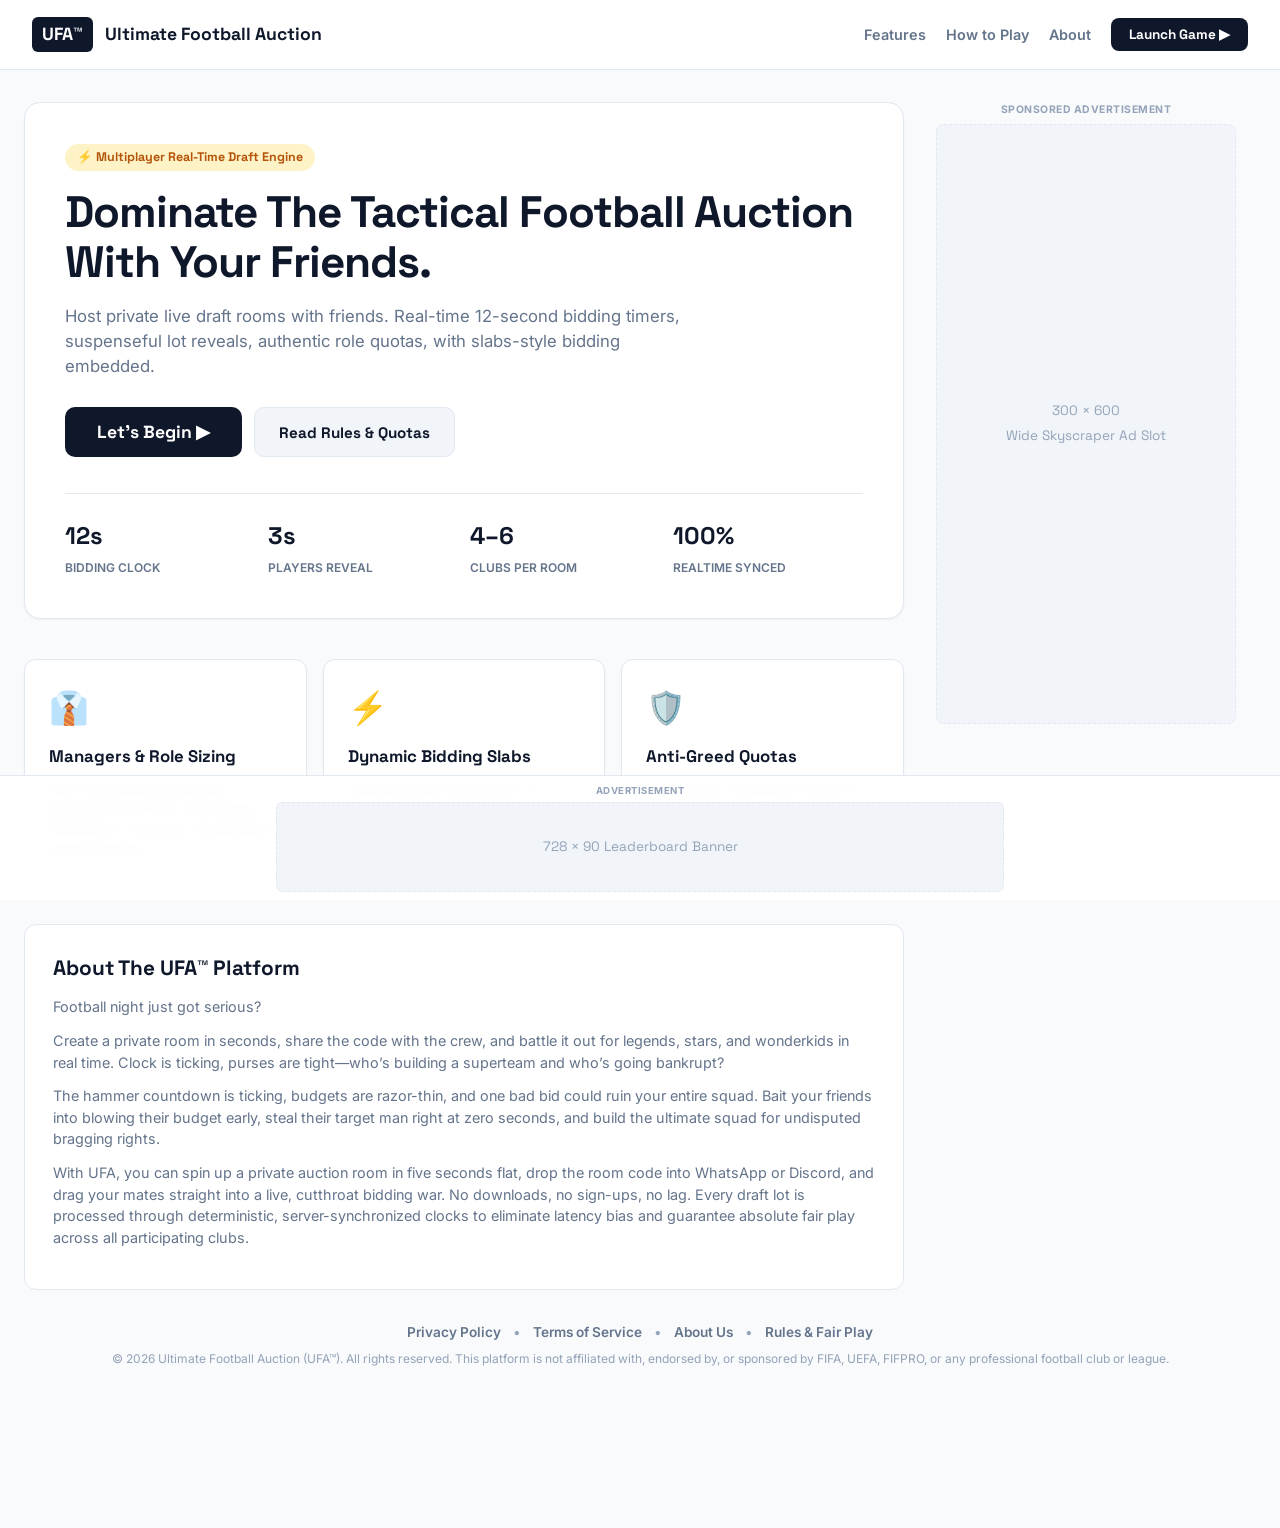
<file: index.html>
<!DOCTYPE html>
<html lang="en">
<head>
  <!-- Primary Meta Tags -->
<title>UFA | Real-Time Multiplayer Football Draft & Auction Arena</title>
<meta name="title" content="UFA | Real-Time Multiplayer Football Draft & Auction Arena">
<meta name="description" content="Host private, live-action football auctions with friends. Zero latency, 440+ legendary cards, manager tactics, and instant multiplayer draft rooms in your browser.">
<meta name="keywords" content="football auction game, live draft simulator, online soccer auction with friends, fifa card draft room, multiplayer football bid engine">
<meta name="author" content="Emon">
<meta name="robots" content="index, follow">
<link rel="canonical" href="https://ufa-football.onrender.com/">

<!-- Open Graph / WhatsApp / Discord Embeds -->
<meta property="og:type" content="website">
<meta property="og:url" content="https://ufa-football.onrender.com/">
<meta property="og:title" content="UFA | Live Football Draft & Auction Floor">
<meta property="og:description" content="Create a private room, bid against friends in real time, and build your dream 12-man squad. No app install required.">

<!-- Twitter Cards -->
<meta name="twitter:card" content="summary_large_image">
<meta name="twitter:url" content="https://ufa-football.onrender.com/">
<meta name="twitter:title" content="UFA | Live Football Draft & Auction Floor">
<meta name="twitter:description" content="Host live bidding wars for prime football legends and wonderkids right in your browser.">

<script type="application/ld+json">
{
  "@context": "https://schema.org",
  "@type": "SoftwareApplication",
  "name": "Ultimate Football Auction",
  "alternateName": "UFA",
  "url": "https://ufa-football.onrender.com",
  "applicationCategory": "GameApplication",
  "operatingSystem": "All modern web browsers",
  "creator": {
    "@type": "Person",
    "name": "Emon"
  },
  "description": "A low-latency, real-time multiplayer football auction platform engineered for competitive fantasy leagues and sports communities.",
  "offers": {
    "@type": "Offer",
    "price": "0",
    "priceCurrency": "USD"
  }
}
</script>

  <meta charset="UTF-8" />
  <meta name="viewport" content="width=device-width, initial-scale=1.0" />
  <link rel="preconnect" href="https://fonts.googleapis.com">
  <link rel="preconnect" href="https://fonts.gstatic.com" crossorigin>
  <link href="https://fonts.googleapis.com/css2?family=Space+Grotesk:wght@500;700;800&family=Inter:wght@400;500;600;700&display=swap" rel="stylesheet">
  <link rel="stylesheet" href="landing.css" />
</head>
<body>

  <!-- TOP NAV BAR -->
  <header class="landing-header">
    <div class="brand">
      <div class="logo-badge">UFA™</div>
      <span class="brand-title">Ultimate Football Auction</span>
    </div>
    <nav class="nav-links">
      <a href="#features">Features</a>
      <a href="javascript:void(0)" onclick="openModal('rules-modal')">How to Play</a>
      <a href="javascript:void(0)" onclick="openModal('about-modal')">About</a>
      <button type="button" class="btn-primary-nav" onclick="launchArena()">Launch Game ▶</button>
    </nav>
  </header>

  <!-- MAIN DUAL-COLUMN CONTAINER -->
  <div class="landing-container">
    <main class="content-column">
      
      <!-- HERO BANNER -->
      <section class="hero-section">
        <div class="pill-tag">⚡ Multiplayer Real-Time Draft Engine</div>
        <h1 class="hero-title">Dominate The Tactical Football Auction With Your Friends.</h1>
        <p class="hero-sub">
          Host private live draft rooms with friends. Real-time 12-second bidding timers, suspenseful lot reveals, authentic role quotas, with slabs-style bidding embedded.
        </p>
        
        <div class="cta-row">
          <button type="button" class="btn-hero-cta" onclick="launchArena()">
            Let's Begin ▶
          </button>
          <button type="button" class="btn-secondary-cta" onclick="openModal('rules-modal')">
            Read Rules & Quotas
          </button>
        </div>

        <div class="stats-counter-strip">
          <div class="mini-stat">
            <strong>12s</strong>
            <span>Bidding Clock</span>
          </div>
          <div class="mini-stat">
            <strong>3s</strong>
            <span>Players Reveal</span>
          </div>
          <div class="mini-stat">
            <strong>4–6</strong>
            <span>Clubs Per Room</span>
          </div>
          <div class="mini-stat">
            <strong>100%</strong>
            <span>Realtime Synced</span>
          </div>
        </div>
      </section>

      <!-- HIGHLIGHT GRID -->
      <section class="features-grid" id="features">
        <div class="feat-card">
          <div class="feat-icon">👔</div>
          <h3>Managers & Role Sizing</h3>
          <p>Strict structural sequencing: Managers draft first, followed by Midfielders, Forwards, Goalkeepers, and Defenders.</p>
        </div>
        <div class="feat-card">
          <div class="feat-icon">⚡</div>
          <h3>Dynamic Bidding Slabs</h3>
          <p>Automated bid increments (+2 under 50, +5 under 100, +10 above 100) ensuring tactical coin management.</p>
        </div>
        <div class="feat-card">
          <div class="feat-icon">🛡️</div>
          <h3>Anti-Greed Quotas</h3>
          <p>Hard server constraints enforce a balanced 12-member squad: exactly 1 Manager, 4 Forwards, 3 Midfielders, 3 Defenders, and 1 GK.</p>
        </div>
      </section>

      <!-- AUDIT COMPLIANCE CONTENT -->
      <section class="audit-text-block">
        <h2>About The UFA™ Platform</h2>
        <p>
          Football night just got serious?
        </p>
        <p>
          Create a private room in seconds, share the code with the crew, and battle it out for legends, stars, and wonderkids in real time. Clock is ticking, purses are tight—who’s building a superteam and who’s going bankrupt? 
        </p>
        <p>
          The hammer countdown is ticking, budgets are razor-thin, and one bad bid could ruin your entire squad. Bait your friends into blowing their budget early, steal their target man right at zero seconds, and build the ultimate squad for undisputed bragging rights.
        </p>
        <p>
          With UFA, you can spin up a private auction room in five seconds flat, drop the room code into WhatsApp or Discord, and drag your mates straight into a live, cutthroat bidding war. No downloads, no sign-ups, no lag.
          Every draft lot is processed through deterministic, server-synchronized clocks to eliminate latency bias and guarantee absolute fair play across all participating clubs.
        </p>
      </section>
    </main>

    <!-- 1. RIGHT VERTICAL BANNER AD CONTAINER (300x600 Half-Page Skyscraper) -->
    <aside class="ad-vertical-column">
      <div class="ad-slot-skyscraper">
        <span class="ad-notice">SPONSORED ADVERTISEMENT</span>
        <!-- Paste your ad network script or tag here -->
        <div class="ad-placeholder-vertical">
          <span>300 × 600</span>
          <span>Wide Skyscraper Ad Slot</span>
        </div>
      </div>
    </aside>
  </div>

  <!-- 2. SLIM BOTTOM STICKY HORIZONTAL AD (728x90 Leaderboard / 320x50 Mobile) -->
  <footer class="ad-bottom-sticky">
    <div class="ad-slot-leaderboard">
      <span class="ad-notice-inline">ADVERTISEMENT</span>
      <!-- Paste your ad network script or tag here -->
      <div class="ad-placeholder-horizontal">
        <span>728 × 90 Leaderboard Banner</span>
      </div>
    </div>
  </footer>

  <!-- BOTTOM LEGAL FOOTER -->
  <footer class="legal-footer">
    <div class="legal-links">
      <a href="javascript:void(0)" onclick="openModal('privacy-modal')">Privacy Policy</a>
      <span>•</span>
      <a href="javascript:void(0)" onclick="openModal('terms-modal')">Terms of Service</a>
      <span>•</span>
      <a href="javascript:void(0)" onclick="openModal('about-modal')">About Us</a>
      <span>•</span>
      <a href="javascript:void(0)" onclick="openModal('rules-modal')">Rules & Fair Play</a>
    </div>
    <p class="copyright">© 2026 Ultimate Football Auction (UFA™). All rights reserved. This platform is not affiliated with, endorsed by, or sponsored by FIFA, UEFA, 
    FIFPRO, or any professional football club or league.</p>
  </footer>

  <!-- ================= POLICY & RULES MODALS ================= -->

  <!-- RULES MODAL -->
  <div class="modal-backdrop" id="rules-modal">
    <div class="modal-card">
      <div class="modal-head">
        <h2>UFA Auction Rules & Squad Limits</h2>
        <button type="button" class="btn-close" onclick="closeModal('rules-modal')">✕</button>
      </div>
      <div class="modal-body">
        <h4>1. Room Access</h4>
        <p>Every room requires an authentic 12-character alphanumeric Room Code and an 8-character alphanumeric Password. Rooms support 4-6 Clubs as chosen by the Host.</p>
        
        <h4>2. Squad Caps (Hard Server Enforcement)</h4>
        <ul>
          <li><strong>Managers:</strong> Max 1 per club.</li>
          <li><strong>Forwards:</strong> Max 4 per club.</li>
          <li><strong>Midfielders:</strong> Max 3 per club.</li>
          <li><strong>Defenders:</strong> Max 3 per club.</li>
          <li><strong>Goalkeepers:</strong> Max 1 per club.</li>
        </ul>

        <h4>3. Sequence Flow & Clock</h4>
        <p>Drafting progresses sequentially through Managers → Midfielders → Forwards → Goalkeepers → Defenders. Each lot has a 12-second bidding timer with a 3-second suspense interval between cards.</p>
      </div>
    </div>
  </div>

  <!-- PRIVACY POLICY MODAL -->
  <div class="modal-backdrop" id="privacy-modal">
    <div class="modal-card">
      <div class="modal-head">
        <h2>Privacy Policy</h2>
        <button type="button" class="btn-close" onclick="closeModal('privacy-modal')">✕</button>
      </div>
      <div class="modal-body">
        <p>Last updated: September 2026</p>
        <h4>Information We Collect</h4>
        <p>UFA does not require personal registration or account creation. We do not harvest email addresses or personal identities. User-entered Club Names and Room Codes exist strictly in ephemeral server memory for the duration of the active auction session.</p>
        
        <h4>Cookies & Advertising Partners</h4>
        <p>Third-party ad networks (such as Google AdSense and indie advertising partners) may serve automated cookies to deliver contextual advertisements based on your browsing interests. You may opt out of personalized tracking via your browser cookie preferences.</p>
        
        <h4>Data Retention</h4>
        <p>Once an auction room is closed or all connected devices disconnect, room data and squad states are immediately purged from server memory.</p>
      </div>
    </div>
  </div>

  <!-- TERMS OF SERVICE MODAL -->
  <div class="modal-backdrop" id="terms-modal">
    <div class="modal-card">
      <div class="modal-head">
        <h2>Terms of Service</h2>
        <button type="button" class="btn-close" onclick="closeModal('terms-modal')">✕</button>
      </div>
      <div class="modal-body">
        <h4>Acceptance of Terms</h4>
        <p>By using the UFA platform, you agree to access the service for fair, recreational auction gaming. Exploitation of room mechanics, automated script execution, or reverse-engineering live socket events is strictly prohibited.</p>
        
        <h4>Virtual Currency Disclaimer</h4>
        <p>All coins, purses, and bid valuations used within UFA are purely fictional in-game virtual tokens. They possess zero real-world monetary value and cannot be redeemed, traded, or exchanged for real currency.</p>
      </div>
    </div>
  </div>

  <!-- ABOUT MODAL -->
  <div class="modal-backdrop" id="about-modal">
    <div class="modal-card">
      <div class="modal-head">
        <h2>The Idea Behind UFA</h2>
        <button type="button" class="btn-close" onclick="closeModal('about-modal')">✕</button>
      </div>
      <div class="modal-body">
        <p>UFA was created with one simple idea: football transfers are interesting enough to be a game of their own. The excitement isn't only in watching a player score. It's in deciding who to sign, how much to spend, when to bid, and whether to walk away. &#x20;</p>

<p>The Creator wanted to build something around that part of football — the decisions behind the team.&#x20;So he built UFA, THE Ultimate Football Auction.</p>

<p>What started as a personal idea became a working auction experience where players and managers can be bought, sold, and fought over through live bidding.</p>

<p>Today, thousands of active users play UFA daily with their friends and mates.<br>
Just an idea, a lot of football, and some classic FIFA experience.</p>

<p>— <strong>UFA</strong><br>
Team, India</p>
        
      </div>
    </div>
  </div>

  <script>
    function launchArena() {
      window.location.href = 'auction.html';
    }

    function openModal(id) {
      document.getElementById(id).classList.add('active');
    }

    function closeModal(id) {
      document.getElementById(id).classList.remove('active');
    }

    window.addEventListener('click', (e) => {
      if (e.target.classList.contains('modal-backdrop')) {
        e.target.classList.remove('active');
      }
    });
  </script>
</body>
</html>
</file>
<file: landing.css>
:root {
  --bg-main: #f8fafc;
  --panel-bg: #ffffff;
  --panel-border: #e2e8f0;
  --text-main: #0f172a;
  --text-dim: #64748b;
  --text-subtle: #94a3b8;
  --accent-gold: #b45309;
  --accent-gold-bg: #fef3c7;
  --accent-cyan: #0284c7;
  --shadow-sm: 0 1px 2px rgba(0, 0, 0, 0.05);
  --shadow-md: 0 4px 6px -1px rgba(0, 0, 0, 0.07);
  --shadow-lg: 0 10px 15px -3px rgba(0, 0, 0, 0.08);
  --font-display: 'Space Grotesk', sans-serif;
  --font-body: 'Inter', sans-serif;
}

* {
  margin: 0;
  padding: 0;
  box-sizing: border-box;
}

body {
  background-color: var(--bg-main);
  color: var(--text-main);
  font-family: var(--font-body);
  line-height: 1.5;
  padding-bottom: 120px;
}

/* HEADER */
.landing-header {
  height: 70px;
  background: #ffffff;
  border-bottom: 1px solid var(--panel-border);
  display: flex;
  align-items: center;
  justify-content: space-between;
  padding: 0 32px;
  position: sticky;
  top: 0;
  z-index: 100;
}

.brand {
  display: flex;
  align-items: center;
  gap: 12px;
}

.logo-badge {
  background: #0f172a;
  color: #ffffff;
  font-family: var(--font-display);
  font-weight: 800;
  font-size: 1.1rem;
  padding: 4px 10px;
  border-radius: 6px;
}

.brand-title {
  font-family: var(--font-display);
  font-weight: 700;
  font-size: 1.1rem;
}

.nav-links {
  display: flex;
  align-items: center;
  gap: 20px;
}

.nav-links a {
  color: var(--text-dim);
  text-decoration: none;
  font-size: 0.9rem;
  font-weight: 600;
  transition: color 0.15s;
}

.nav-links a:hover {
  color: var(--text-main);
}

.btn-primary-nav {
  background: #0f172a;
  color: #ffffff;
  border: none;
  padding: 8px 18px;
  border-radius: 8px;
  font-family: var(--font-display);
  font-weight: 700;
  font-size: 0.85rem;
  cursor: pointer;
  transition: all 0.15s;
}

.btn-primary-nav:hover {
  background: #1e293b;
}

/* DUAL COLUMN CONTAINER */
.landing-container {
  max-width: 1280px;
  margin: 32px auto;
  padding: 0 24px;
  display: grid;
  grid-template-columns: 1fr 320px;
  gap: 32px;
}

.content-column {
  display: flex;
  flex-direction: column;
  gap: 40px;
}

.hero-section {
  background: #ffffff;
  border: 1px solid var(--panel-border);
  border-radius: 16px;
  padding: 40px;
  box-shadow: var(--shadow-sm);
}

.pill-tag {
  display: inline-block;
  background: var(--accent-gold-bg);
  color: var(--accent-gold);
  font-family: var(--font-display);
  font-weight: 700;
  font-size: 0.78rem;
  padding: 4px 12px;
  border-radius: 999px;
  margin-bottom: 16px;
}

.hero-title {
  font-family: var(--font-display);
  font-size: 2.75rem;
  font-weight: 800;
  line-height: 1.15;
  letter-spacing: -1px;
  margin-bottom: 16px;
}

.hero-sub {
  color: var(--text-dim);
  font-size: 1.05rem;
  max-width: 620px;
  margin-bottom: 28px;
}

.cta-row {
  display: flex;
  gap: 12px;
  margin-bottom: 36px;
}

.btn-hero-cta {
  background: #0f172a;
  color: #ffffff;
  border: none;
  padding: 14px 32px;
  border-radius: 10px;
  font-family: var(--font-display);
  font-size: 1.1rem;
  font-weight: 700;
  cursor: pointer;
  transition: all 0.15s;
}

.btn-hero-cta:hover {
  background: #1e293b;
  transform: translateY(-2px);
}

.btn-secondary-cta {
  background: #f1f5f9;
  border: 1px solid var(--panel-border);
  color: var(--text-main);
  padding: 14px 24px;
  border-radius: 10px;
  font-family: var(--font-display);
  font-size: 0.95rem;
  font-weight: 700;
  cursor: pointer;
}

.btn-secondary-cta:hover {
  background: #e2e8f0;
}

.stats-counter-strip {
  display: grid;
  grid-template-columns: repeat(4, 1fr);
  gap: 12px;
  padding-top: 24px;
  border-top: 1px solid var(--panel-border);
}

.mini-stat strong {
  display: block;
  font-family: var(--font-display);
  font-size: 1.5rem;
  color: var(--text-main);
}

.mini-stat span {
  font-size: 0.75rem;
  color: var(--text-dim);
  font-weight: 600;
  text-transform: uppercase;
}

/* FEATURES */
.features-grid {
  display: grid;
  grid-template-columns: repeat(3, 1fr);
  gap: 16px;
}

.feat-card {
  background: #ffffff;
  border: 1px solid var(--panel-border);
  border-radius: 12px;
  padding: 24px;
  box-shadow: var(--shadow-sm);
}

.feat-icon {
  font-size: 2rem;
  margin-bottom: 12px;
}

.feat-card h3 {
  font-family: var(--font-display);
  font-size: 1.05rem;
  margin-bottom: 8px;
}

.feat-card p {
  color: var(--text-dim);
  font-size: 0.85rem;
}

/* AUDIT TEXT BLOCK */
.audit-text-block {
  background: #ffffff;
  border: 1px solid var(--panel-border);
  border-radius: 12px;
  padding: 28px;
}

.audit-text-block h2 {
  font-family: var(--font-display);
  font-size: 1.3rem;
  margin-bottom: 12px;
}

.audit-text-block p {
  color: var(--text-dim);
  font-size: 0.9rem;
  margin-bottom: 12px;
}

/* RIGHT SKYSCRAPER AD */
.ad-vertical-column {
  display: flex;
  flex-direction: column;
}

.ad-slot-skyscraper {
  position: sticky;
  top: 94px;
  width: 300px;
  display: flex;
  flex-direction: column;
  align-items: center;
  gap: 6px;
}

.ad-placeholder-vertical {
  width: 300px;
  height: 600px;
  background: #f1f5f9;
  border: 1px dashed var(--panel-border);
  border-radius: 8px;
  display: flex;
  flex-direction: column;
  align-items: center;
  justify-content: center;
  color: var(--text-subtle);
  font-family: var(--font-display);
  font-size: 0.85rem;
  gap: 4px;
}

.ad-notice {
  font-size: 0.65rem;
  color: var(--text-subtle);
  letter-spacing: 0.5px;
  font-weight: 700;
}

/* STICKY BOTTOM AD */
.ad-bottom-sticky {
  position: fixed;
  bottom: 0;
  left: 0;
  right: 0;
  background: rgba(255, 255, 255, 0.95);
  backdrop-filter: blur(6px);
  border-top: 1px solid var(--panel-border);
  padding: 8px 16px;
  display: flex;
  justify-content: center;
  z-index: 99;
}

.ad-slot-leaderboard {
  display: flex;
  flex-direction: column;
  align-items: center;
  gap: 4px;
}

.ad-notice-inline {
  font-size: 0.6rem;
  color: var(--text-subtle);
  letter-spacing: 0.5px;
  font-weight: 700;
}

.ad-placeholder-horizontal {
  width: 728px;
  max-width: 95vw;
  height: 90px;
  background: #f1f5f9;
  border: 1px dashed var(--panel-border);
  border-radius: 6px;
  display: flex;
  align-items: center;
  justify-content: center;
  color: var(--text-subtle);
  font-family: var(--font-display);
  font-size: 0.85rem;
}

/* LEGAL FOOTER */
.legal-footer {
  max-width: 1280px;
  margin: 20px auto 40px auto;
  padding: 0 24px;
  text-align: center;
}

.legal-links {
  display: flex;
  justify-content: center;
  gap: 12px;
  font-size: 0.85rem;
  color: var(--text-subtle);
  margin-bottom: 8px;
}

.legal-links a {
  color: var(--text-dim);
  text-decoration: none;
  font-weight: 600;
}

.legal-links a:hover {
  text-decoration: underline;
}

.copyright {
  font-size: 0.75rem;
  color: var(--text-subtle);
}

/* MODALS */
.modal-backdrop {
  position: fixed;
  inset: 0;
  background: rgba(15, 23, 42, 0.6);
  backdrop-filter: blur(4px);
  display: none;
  align-items: center;
  justify-content: center;
  z-index: 1000;
}

.modal-backdrop.active {
  display: flex;
}

.modal-card {
  background: #ffffff;
  width: 90%;
  max-width: 600px;
  max-height: 80vh;
  border-radius: 14px;
  padding: 24px;
  box-shadow: var(--shadow-lg);
  border: 1px solid var(--panel-border);
  display: flex;
  flex-direction: column;
}

.modal-head {
  display: flex;
  justify-content: space-between;
  align-items: center;
  border-bottom: 1px solid var(--panel-border);
  padding-bottom: 14px;
  margin-bottom: 14px;
}

.modal-head h2 {
  font-family: var(--font-display);
  font-size: 1.25rem;
}

.btn-close {
  background: none;
  border: none;
  font-size: 1.25rem;
  cursor: pointer;
  color: var(--text-dim);
}

.modal-body {
  overflow-y: auto;
  font-size: 0.9rem;
  color: var(--text-dim);
  display: flex;
  flex-direction: column;
  gap: 10px;
}

.modal-body h4 {
  color: var(--text-main);
  margin-top: 6px;
}

.modal-body ul {
  padding-left: 20px;
}

@media (max-width: 1024px) {
  .landing-container {
    grid-template-columns: 1fr;
  }
  .ad-vertical-column {
    display: none;
  }
  .features-grid {
    grid-template-columns: 1fr;
  }
  .ad-placeholder-horizontal {
    width: 320px;
    height: 50px;
  }
}
</file>
